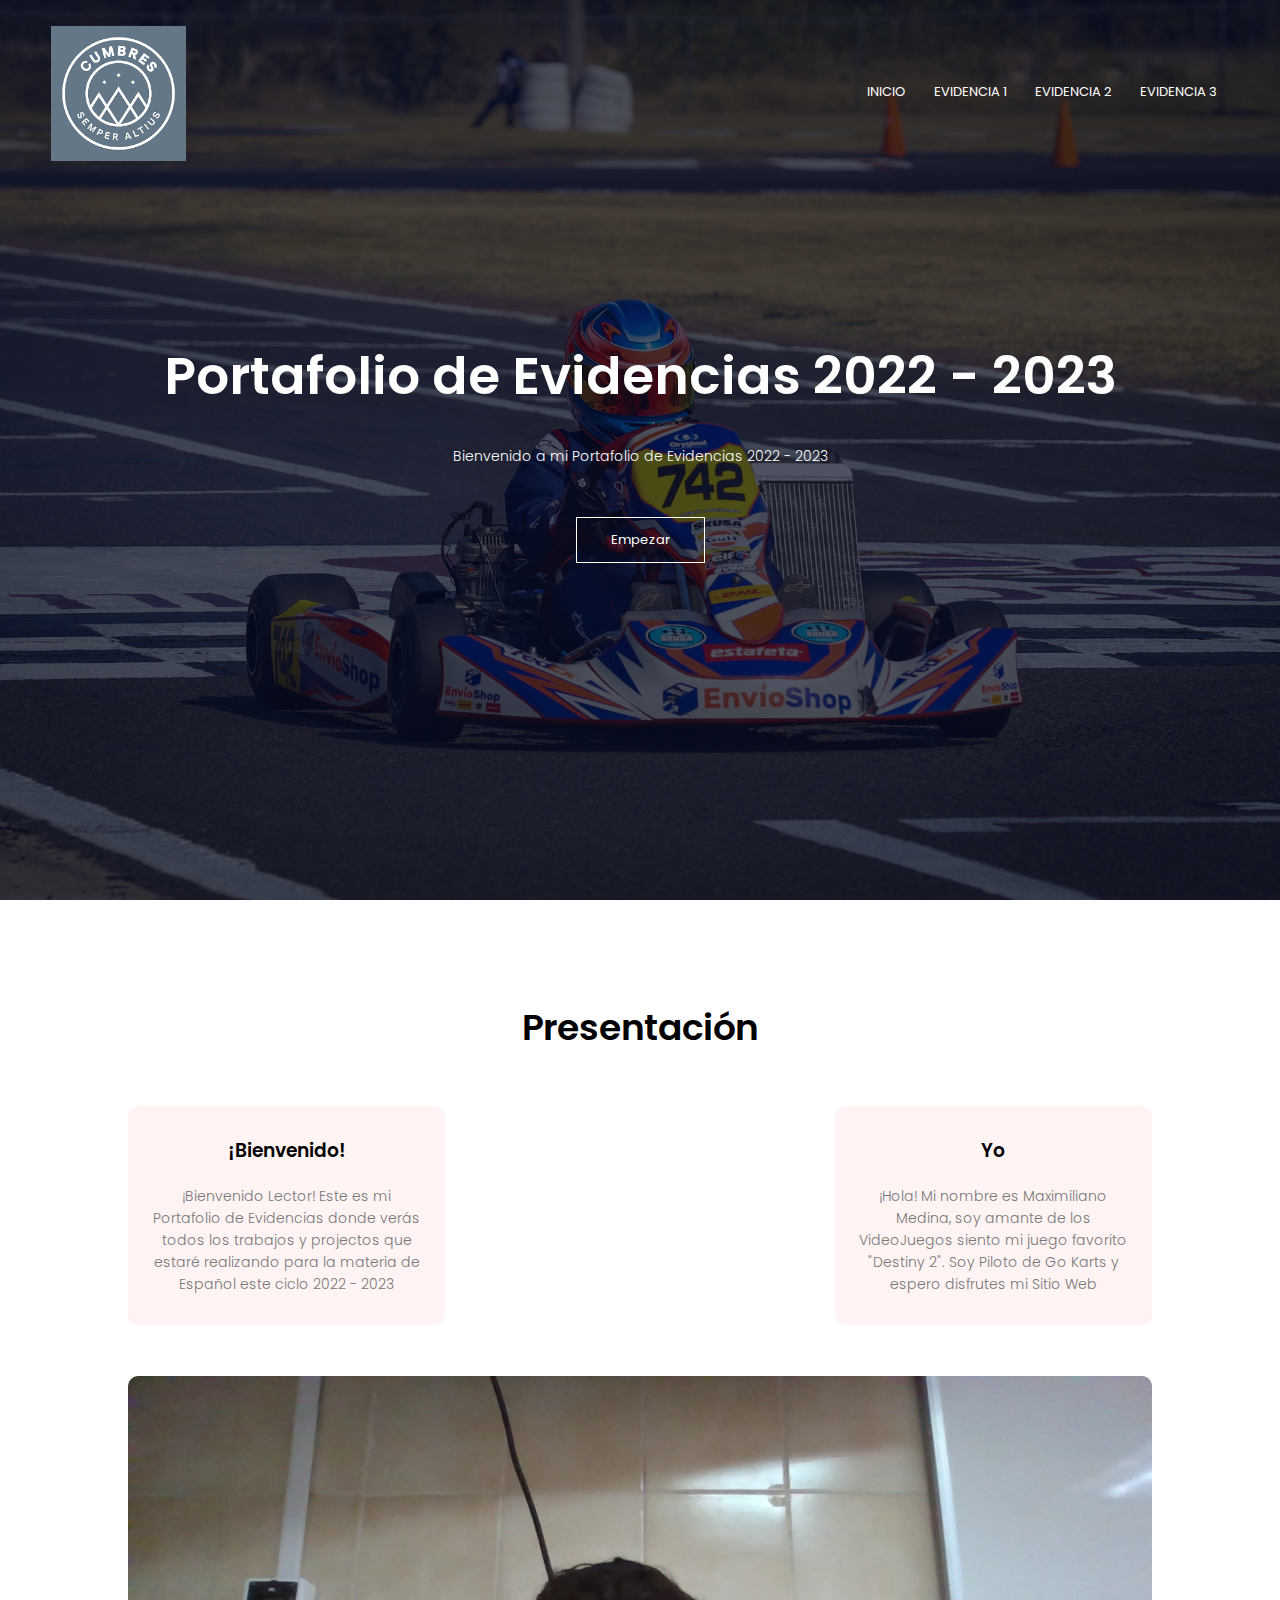
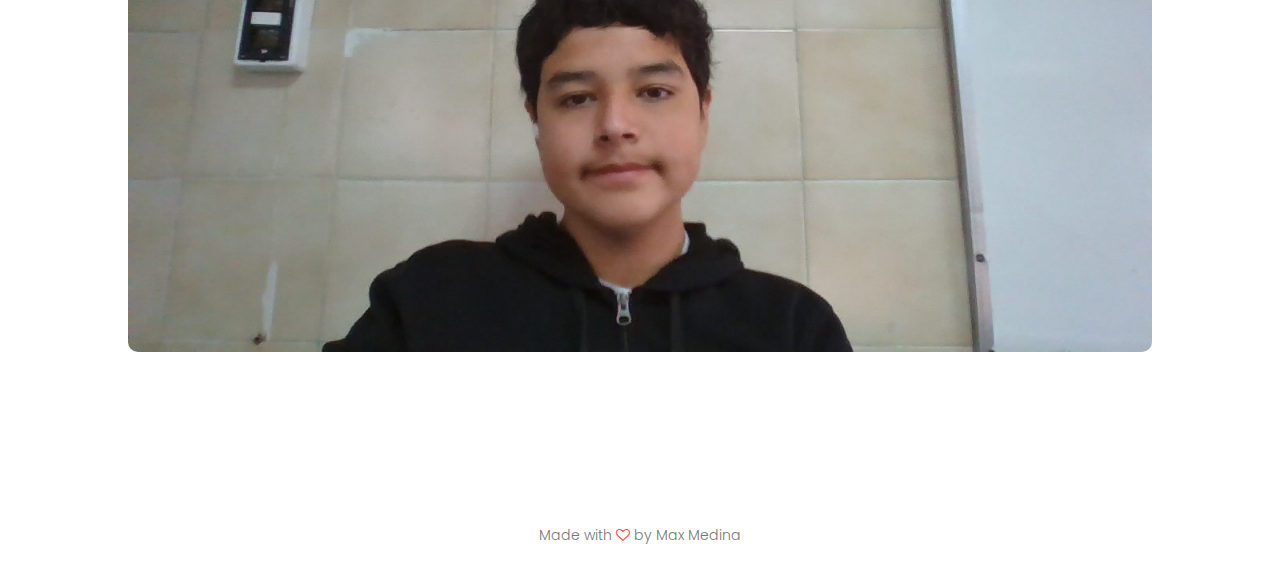
<file: index.html>
<html>
<head>
<meta name="viewport" content="width=device-width, initial-scale=1.0">
<title>Portafolio Evidencias</title>
<link rel="stylesheet" href="style.css">
<link href="https://fonts.googleapis.com/css?family=Poppins:100,200,300,400,600,700&display=swap" rel="stylesheet">
<link rel="stylesheet" href="https://stackpath.bootstrapcdn.com/font-awesome/4.7.0/css/font-awesome.min.css"> 
</head>
<body>
    <section class="header">
        
        <nav>
            <a href="index.html"><img src="logo.png" width="120px"></a>
            <div class="nav-links" id="navLinks">  
                <i class="fa fa-close" onclick="hideMenu()"></i>
                <ul>
                    <li><a href="index.html">INICIO</a></li>
                    <li><a href="evidencia1.html">EVIDENCIA 1</a></li>
                    <li><a href="evidencia2.html">EVIDENCIA 2</a></li>
                    <li><a href="evidencia3.html">EVIDENCIA 3</a></li>
                </ul>
            </div>
            <i class="fa fa-bars" onclick="showMenu()"></i>
        </nav>
        
        <div class="text-box">
            <h1>Portafolio de Evidencias 2022 - 2023</h1>
            <p>Bienvenido a mi Portafolio de Evidencias 2022 - 2023</p>
            <a href="evidencia1.html" class="hero-btn">Empezar</a>
        </div>
    </section>
    
<!---------- course ----------->
    
    <section class="course">
        <h1>Presentación</h1>
        <div class="row">
            <div class="course-col">
                <h3>¡Bienvenido!</h3>
                <p>¡Bienvenido Lector! Este es mi Portafolio de Evidencias donde verás todos los trabajos y projectos que estaré realizando para la materia de Español este ciclo 2022 - 2023</p>
            </div>
            <div class="course-col">
                <h3>Yo</h3>
                <p>¡Hola! Mi nombre es Maximiliano Medina, soy amante de los VideoJuegos siento mi juego favorito "Destiny 2". Soy Piloto de Go Karts y espero disfrutes mi Sitio Web</p>
            </div>
        </div>
        <div class="campus-col">
            <img src="newyork.png">
            <div class="layer">
                <h3>Yo</h3>
            </div>
        </div>
    </section>
    
<!---------- campus ---------->
    
    <section class="campus">
            <div class="row">
                
                
            </div>
    </section>
    
<!---------- Facilities ---------->
    
    
 
<!-------- footer ---------->

<section class="footer">
        <a href="#" class="footer-link"><p>Made with <i class="fa fa-heart-o"></i> by Max Medina</p></a>
</section>    
  
  
<!----JavaScript for toggle menu---->
<script>
    var navLinks = document.getElementById("navLinks");

    function showMenu() {
        navLinks.style.right = "0";
    }

    function hideMenu() {
        navLinks.style.right = "-200px";
    }
</script> 
    
</body>
</html>
</file>
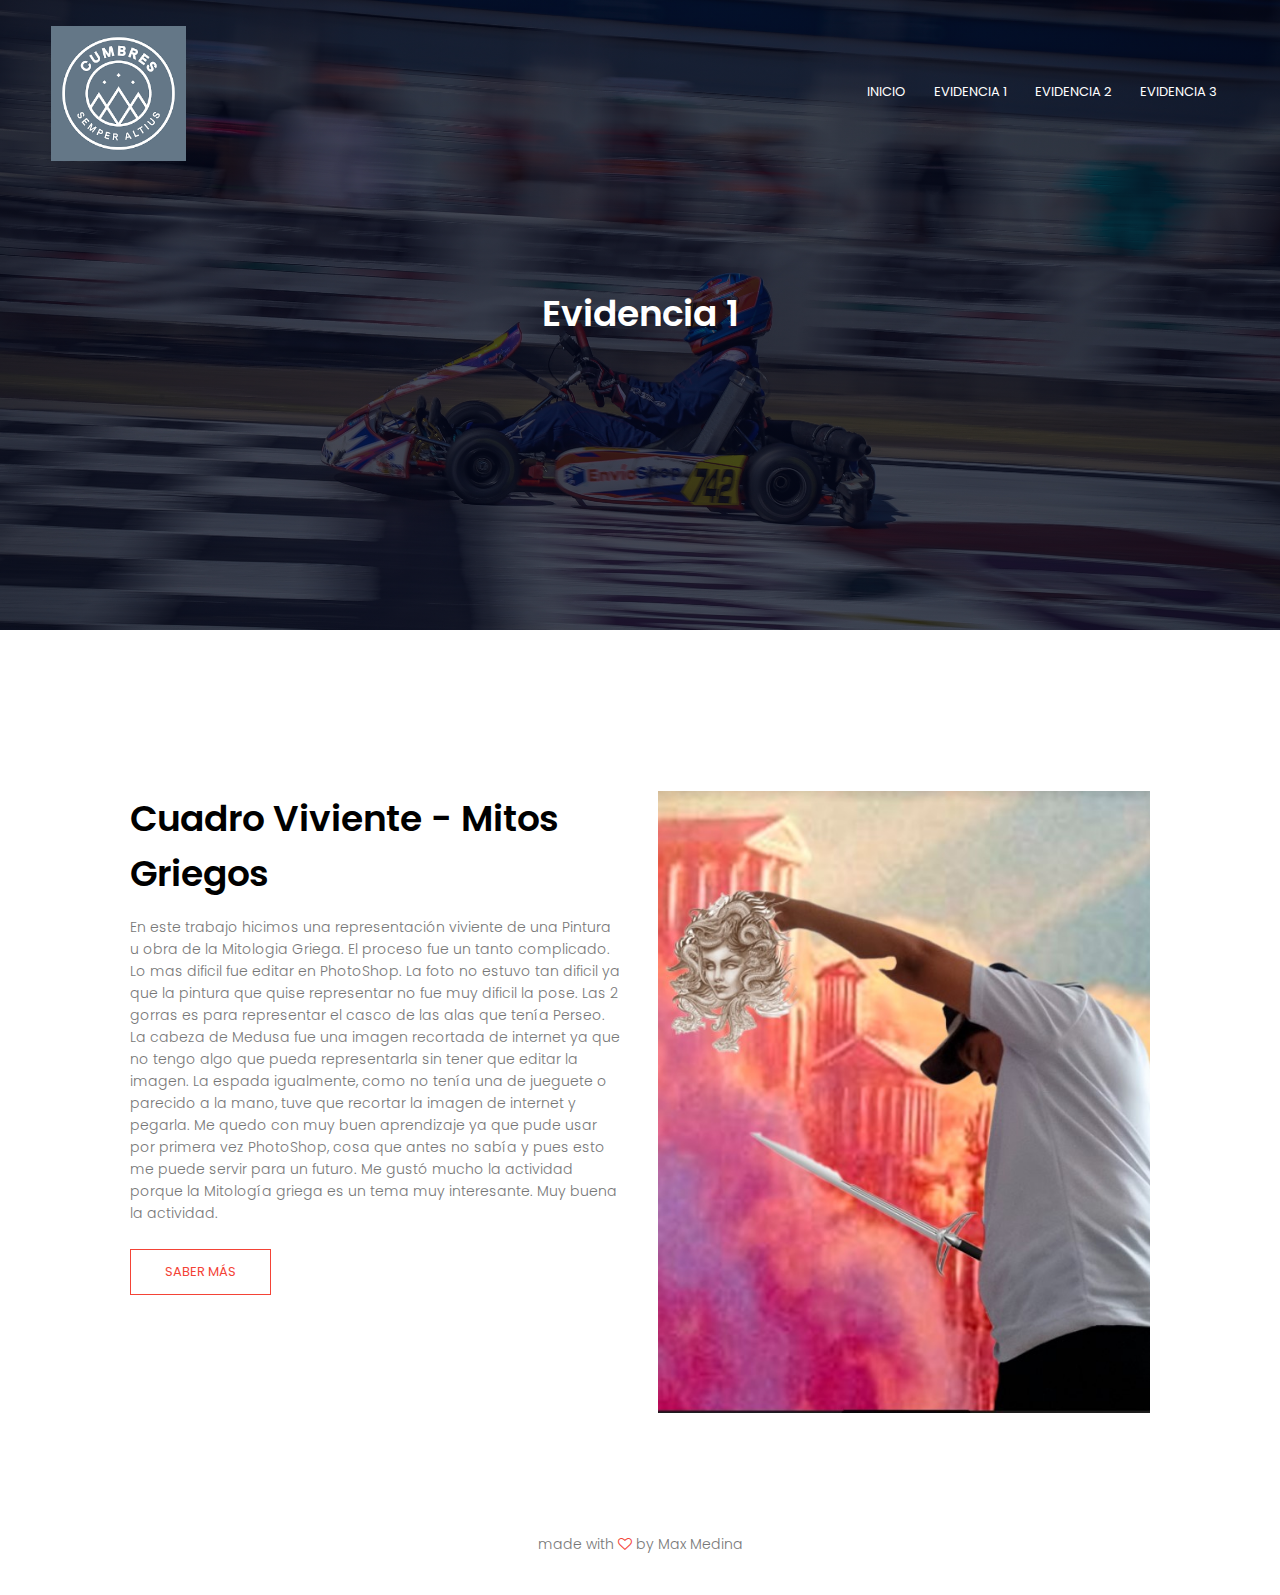
<file: evidencia1.html>
<html>
<head>
<meta name="viewport" content="width=device-width, initial-scale=1.0">
<title>Evidencia 1</title>
<link rel="stylesheet" href="style.css">
<link href="https://fonts.googleapis.com/css?family=Poppins:100,200,300,400,600,700&display=swap" rel="stylesheet">
<link rel="stylesheet" href="https://stackpath.bootstrapcdn.com/font-awesome/4.7.0/css/font-awesome.min.css"> 
</head>
<body>
    <section class="sub-header">
        <nav>
            <a href="index.html"><img src="logo.png"></a>
            <div class="nav-links" id="navLinks">  
                <i class="fa fa-close" onclick="hideMenu()"></i>
                <ul>
                    <li><a href="index.html">INICIO</a></li>
                    <li><a href="evidencia1.html">EVIDENCIA 1</a></li>
                    <li><a href="evidencia2.html">EVIDENCIA 2</a></li>
                    <li><a href="evidencia3.html">EVIDENCIA 3</a></li>
                </ul>
            </div>
            <i class="fa fa-bars" onclick="showMenu()"></i>
        </nav>   
            <h1>Evidencia 1</h1>
    </section>
    
    
<!------- about us content -------->
    
<section class="about-us">
    <div class="row">
        <div class="about-col">
            <h1>Cuadro Viviente - Mitos Griegos</h1>     
            <p>En este trabajo hicimos una representación viviente de una Pintura u obra de la Mitologia Griega. El proceso fue un tanto complicado. Lo mas dificil fue editar en PhotoShop. La foto no estuvo tan dificil ya que la pintura que quise representar no fue muy dificil la pose. Las 2 gorras es para representar el casco de las alas que tenía Perseo. La cabeza de Medusa fue una imagen recortada de internet ya que no tengo algo que pueda representarla sin tener que editar la imagen. La espada igualmente, como no tenía una de jueguete o parecido a la mano, tuve que recortar la imagen de internet y pegarla. Me quedo con muy buen aprendizaje ya que pude usar por primera vez PhotoShop, cosa que antes no sabía y pues esto me puede servir para un futuro. Me gustó mucho la actividad porque la Mitología griega es un tema muy interesante. Muy buena la actividad.</p>
            <a href="https://docs.google.com/document/d/12EGzapAAQkxNKQrqigSZy08039iS_46alBX0zl7Y7Qg/edit?usp=sharing" class="hero-btn red-btn" target="_blank">SABER MÁS</a>
        </div>
        <div class="about-col">
            <img src="about.jpg">
        </div>
    </div>    
</section>
    
<!-------- footer ---------->

<section class="footer">
        <p>made with <i class="fa fa-heart-o"></i> by Max Medina</p>
</section>    
  
  
<!----JavaScript for toggle menu---->
<script>
    var navLinks = document.getElementById("navLinks");
    
    function showMenu() {
        navLinks.style.right = "0";
    }

    function hideMenu() {
        navLinks.style.right = "200px";
        }

</script> 
    
</body>
</html>
</file>
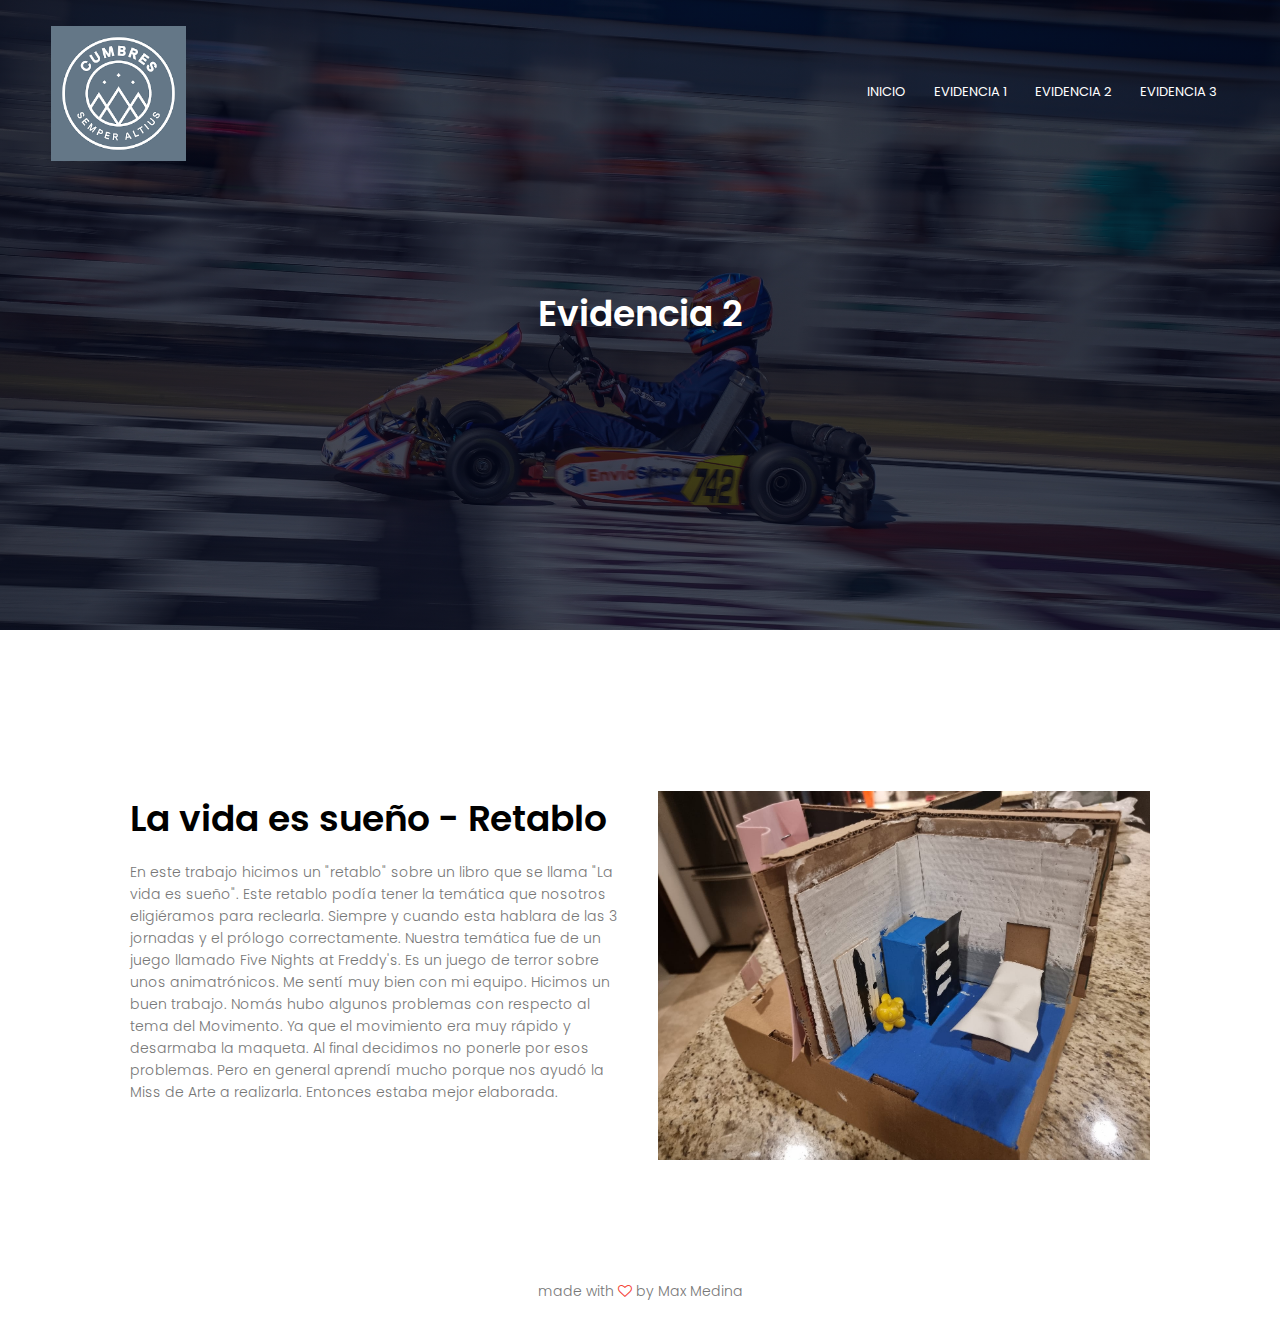
<file: evidencia2.html>
<html>
<head>
<meta name="viewport" content="width=device-width, initial-scale=1.0">
<title>Evidencia 2</title>
<link rel="stylesheet" href="style.css">
<link href="https://fonts.googleapis.com/css?family=Poppins:100,200,300,400,600,700&display=swap" rel="stylesheet">
<link rel="stylesheet" href="https://stackpath.bootstrapcdn.com/font-awesome/4.7.0/css/font-awesome.min.css"> 
</head>
<body>
    <section class="sub-header">
        <nav>
            <a href="index.html"><img src="logo.png"></a>
            <div class="nav-links" id="navLinks">  
                <i class="fa fa-close" onclick="hideMenu()"></i>
                <ul>
                    <li><a href="index.html">INICIO</a></li>
                    <li><a href="evidencia1.html">EVIDENCIA 1</a></li>
                    <li><a href="evidencia2.html">EVIDENCIA 2</a></li>
                    <li><a href="evidencia3.html">EVIDENCIA 3</a></li>
                </ul>
            </div>
            <i class="fa fa-bars" onclick="showMenu()"></i>
        </nav>
            <h1>Evidencia 2</h1>
    </section>
    
    
<!---------- course ----------->
<section class="about-us">
    <div class="row">
        <div class="about-col">
            <h1>La vida es sueño - Retablo</h1>     
            <p>En este trabajo hicimos un "retablo" sobre un libro que se llama "La vida es sueño". Este retablo podía tener la temática que nosotros eligiéramos para reclearla. Siempre y cuando esta hablara de las 3 jornadas y el prólogo correctamente. Nuestra temática fue de un juego llamado Five Nights at Freddy's. Es un juego de terror sobre unos animatrónicos. Me sentí muy bien con mi equipo. Hicimos un buen trabajo. Nomás hubo algunos problemas con respecto al tema del Movimento. Ya que el movimiento era muy rápido y desarmaba la maqueta. Al final decidimos no ponerle por esos problemas. Pero en general aprendí mucho porque nos ayudó la Miss de Arte a realizarla. Entonces estaba mejor elaborada.</p>
        </div>
        <div class="about-col">
            <img src="a8c6b941-b9b8-4f8a-b0d5-75d43de48376.jfif">
        </div>
    </div>    
</section>
    
<!-------- footer ---------->

<section class="footer">
        <p>made with <i class="fa fa-heart-o"></i> by Max Medina</p>
</section>    
  
  
<!----JavaScript for toggle menu---->
<script>
    var navLinks = document.getElementById("navLinks");

    function showMenu() {
        navLinks.style.right = "0";
    }

    function hideMenu() {
        navLinks.style.right = "-200px";
    }
</script>  
    
</body>
</html>
</file>
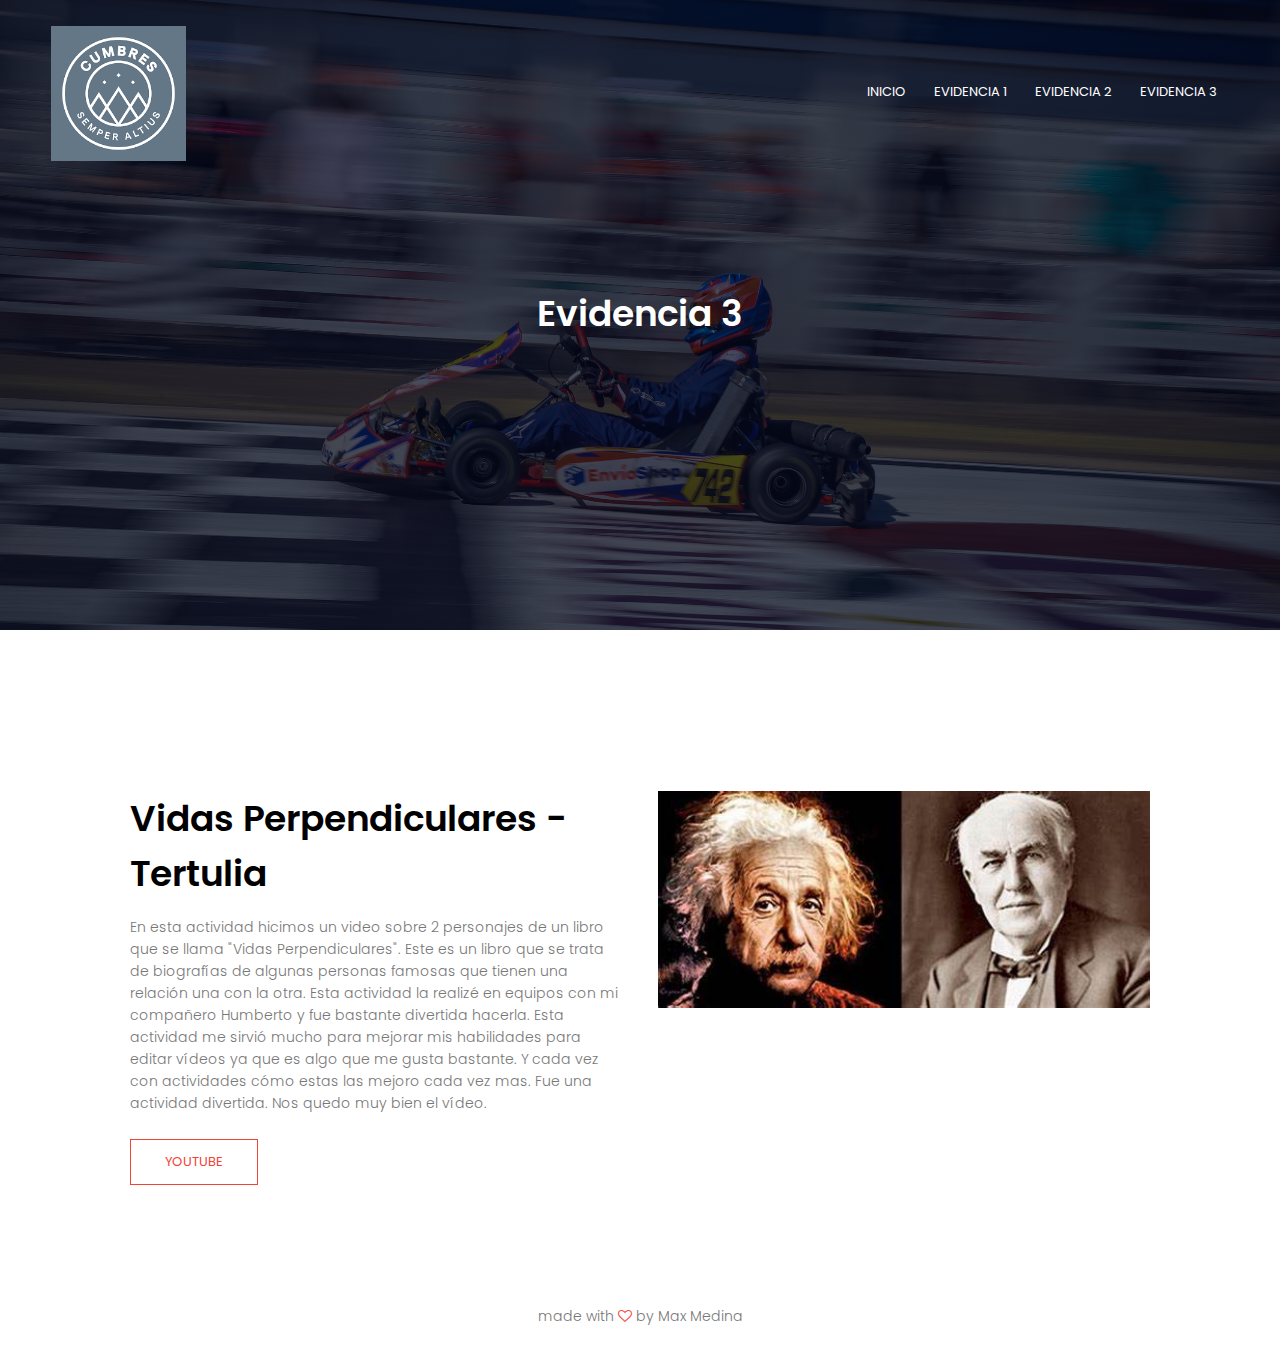
<file: evidencia3.html>
<html>
<head>
<meta name="viewport" content="width=device-width, initial-scale=1.0">
<title>Evidencia 3</title>
<link rel="stylesheet" href="style.css">
<link href="https://fonts.googleapis.com/css?family=Poppins:100,200,300,400,600,700&display=swap" rel="stylesheet">
<link rel="stylesheet" href="https://stackpath.bootstrapcdn.com/font-awesome/4.7.0/css/font-awesome.min.css"> 
</head>
<body>
    <section class="sub-header">
        <nav>
            <a href="index.html"><img src="logo.png"></a>
            <div class="nav-links" id="navLinks">  
                <i class="fa fa-close" onclick="hideMenu()"></i>
                <ul>
                    <li><a href="index.html">INICIO</a></li>
                    <li><a href="evidencia1.html">EVIDENCIA 1</a></li>
                    <li><a href="evidencia2.html">EVIDENCIA 2</a></li>
                    <li><a href="evidencia3.html">EVIDENCIA 3</a></li>
                </ul>
            </div>
            <i class="fa fa-bars" onclick="showMenu()"></i>
        </nav>
            <h1>Evidencia 3</h1>
    </section>
    
<!---------- Blog Page Content ---------->
<section class="about-us">
    <div class="row">
        <div class="about-col">
            <h1>Vidas Perpendiculares - Tertulia</h1>     
            <p>En esta actividad hicimos un video sobre 2 personajes de un libro que se llama "Vidas Perpendiculares". Este es un libro que se trata de biografías de algunas personas famosas que tienen una relación una con la otra. Esta actividad la realizé en equipos con mi compañero Humberto y fue bastante divertida hacerla. Esta actividad me sirvió mucho para mejorar mis habilidades para editar vídeos ya que es algo que me gusta bastante. Y cada vez con actividades cómo estas las mejoro cada vez mas. Fue una actividad divertida. Nos quedo muy bien el vídeo.</p>
            <a href="https://youtu.be/2u1RN_N_rEw" class="hero-btn red-btn" target="_blank">YOUTUBE</a>
        </div>
        <div class="about-col">
            <img src="OIP (8).jpg">
        </div>
    </div>    
</section>
    
<!-------- footer ---------->

<section class="footer">
        <p>made with <i class="fa fa-heart-o"></i> by Max Medina</p>
</section>    
  
  
<!----JavaScript for toggle menu---->
<script>
    var navLinks = document.getElementById("navLinks");

    function showMenu() {
        navLinks.style.right = "0";
    }

    function hideMenu() {
        navLinks.style.right = "-200px";
    }
</script> 
    
</body>
</html>
</file>
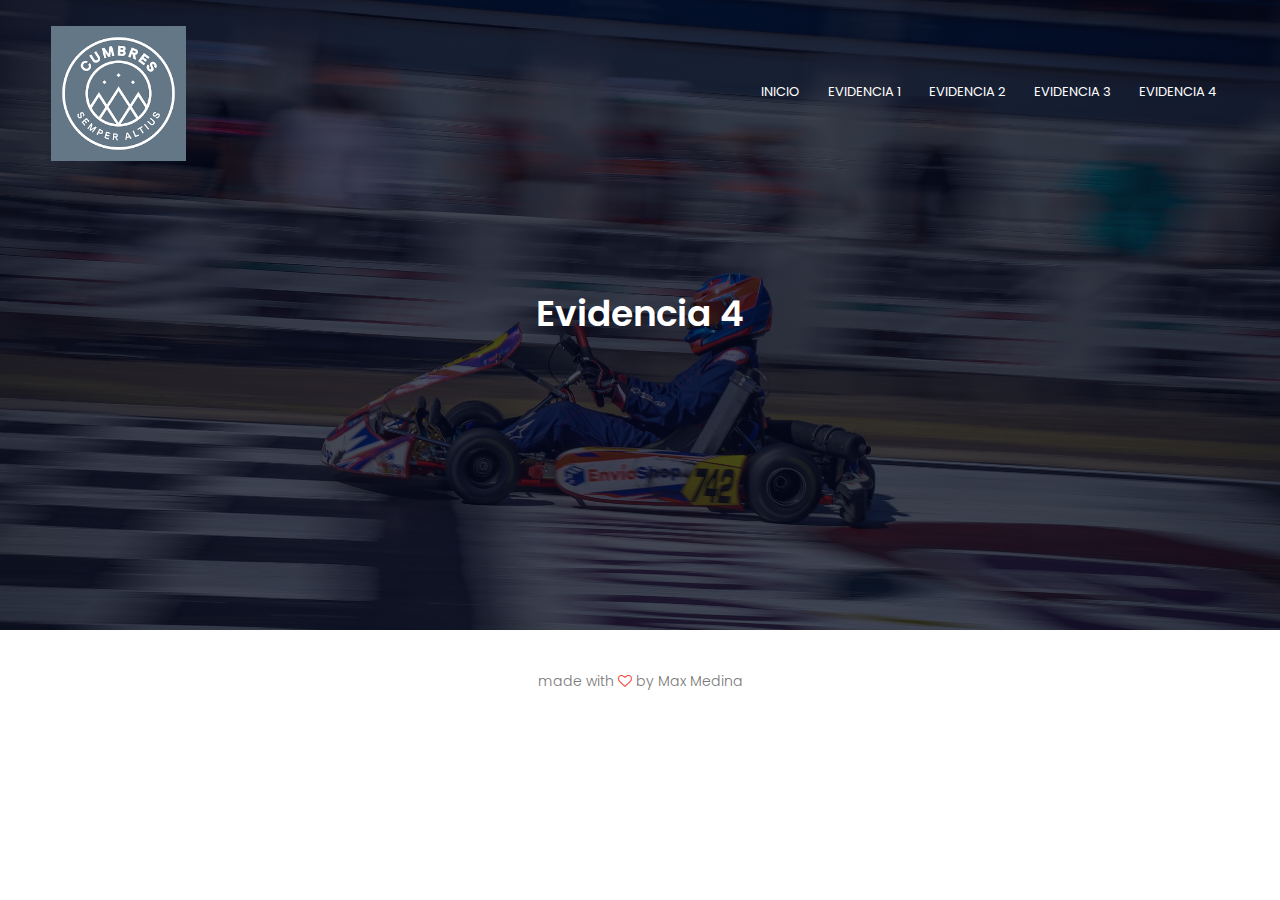
<file: evidencia4.html>
<html>
<head>
<meta name="viewport" content="width=device-width, initial-scale=1.0">
<title>Evidencia 4</title>
<link rel="stylesheet" href="style.css">
<link href="https://fonts.googleapis.com/css?family=Poppins:100,200,300,400,600,700&display=swap" rel="stylesheet">
<link rel="stylesheet" href="https://stackpath.bootstrapcdn.com/font-awesome/4.7.0/css/font-awesome.min.css"> 
</head>
<body>
    <section class="sub-header">
        <nav>
            <a href="index.html"><img src="logo.png"></a>
            <div class="nav-links" id="navLinks">  
                <i class="fa fa-close" onclick="hideMenu()"></i>
                <ul>
                    <li><a href="index.html">INICIO</a></li>
                    <li><a href="evidencia1.html">EVIDENCIA 1</a></li>
                    <li><a href="evidencia2.html">EVIDENCIA 2</a></li>
                    <li><a href="evidencia3.html">EVIDENCIA 3</a></li>
                    <li><a href="evidencia4.html">EVIDENCIA 4</a></li>
                </ul>
            </div>
            <i class="fa fa-bars" onclick="showMenu()"></i>
        </nav>
            <h1>Evidencia 4</h1>
    </section>
    
    
<!------- Contact Us ------->

    
    
    
<!-------- footer ---------->

<section class="footer">
        <p>made with <i class="fa fa-heart-o"></i> by Max Medina</p>
</section>    
  
  
<!----JavaScript for toggle menu---->
<script>
    var navLinks = document.getElementById("navLinks");

    function showMenu() {
        navLinks.style.right = "0";
    }

    function hideMenu() {
        navLinks.style.right = "-200px";
    }
</script> 
    
</body>
</html>
</file>
<file: style.css>
*{
    margin: 0;
    padding: 0;
    font-family: 'Poppins', sans-serif;
}
.header{
    min-height: 100vh;
    width: 100%;
    background-image: linear-gradient(rgba(4,9,30,0.7),rgba(4,9,30,0.7)),url(IMG_8982.JPG);
    background-position: center;
    background-size: cover;
    position: relative;
    overflow: hidden;
}

nav{
    display: flex;
    padding: 2% 4%;
    justify-content: space-between;
    align-items: center;
}
nav img{
    width: 135px;
}
.nav-links{
    flex: 1;
    text-align: right;
}
.nav-links ul li{
    list-style: none;
    display: inline-block;
    padding: 8px 12px;
    position: relative;
}
.nav-links ul li a{
    color: #fff;
    text-decoration: none;
    font-size: 13px;
}
.nav-links ul li::after{
    content: '';
    width: 0%;
    height: 2px;
    background: #f44336;
    display: block;
    margin: auto;
    transition: .5s;    
}
.nav-links ul li:hover::after{
    width: 100%;
}
nav .fa{
    display: none;
}

.text-box{
    width: 80%;
    color: #fff;
    position: absolute;
    top: 50%;
    left: 50%;
    transform: translate(-50%, -50%);
    text-align: center;
}
.text-box h1{
    font-size: 52px;
}
.text-box p{
    margin: 20px 0 40px;
    font-size: 14px;
    color: #fff;
}
.hero-btn {
    display: inline-block;
    text-decoration: none;
    color: #fff;
    border: 1px solid #fff;
    padding: 12px 34px;
    font-size: 13px;
    background: transparent;
    position: relative;
    cursor: pointer;
    transition: 1s;
}

.hero-btn:hover{
    border: 1px solid #f44336;
    background: #f44336;
}


@media(max-width: 700px)
{
   .nav-links ul li
    {
        display: block;
    }
    .nav-links
    {
        position: absolute;
        background: #f44336;
        height: 100vh;
        width: 200px;
        top: 0;
        right: -200px;
        text-align: left;
        z-index: 2;
        transition: 0.5s;
    }
    .nav-links ul{
        padding: 30px;
    }
    nav .fa{
        display: block;
        color: #fff;
        margin: 10px;
        font-size: 22px;
        cursor: pointer; 
    }
    .text-box h1{
        font-size: 20px;
    }
}

/*---------- course --------*/

.course{
    width: 80%;
    margin: auto;
    text-align: center;
    padding-top: 100px;
}
h1{
    font-size: 36px;
    font-weight: 600;
}
p{
    color: #777;
    font-size: 14px;
    font-weight: 300;
    line-height: 22px;
    padding: 10px;
}
.row{
    margin-top: 5%;
    display: flex;
    justify-content: space-between;  
}
  
.course-col{
    flex-basis: 31%;
    background: #fff3f3;
    border-radius: 10px;
    margin-bottom: 5%;
    padding: 20px 12px;
    box-sizing: border-box;
    transition: .5s;
}
h3{
    text-align: center;
    font-weight: 600;
    margin: 10px 0;
}
.course-col:hover{
    box-shadow: 0 0 20px 0px rgba(0, 0, 0, 0.2);
}

@media (max-width:700px){
    .row{
        flex-direction: column;
    }
} 

/*---------------- campus ----------------*/

.campus{
    width: 80%;
    margin: auto;
    text-align: center;
    padding-top: 50px;
}
.campus-col{
    flex-basis: 32%;
    border-radius: 10px;
    margin-bottom: 30px;
    position: relative;
    overflow: hidden;
}
.campus-col img{
    width: 100%;
}

.layer{
    background: transparent;
    height: 100%;
    width: 100%;
    top: 0;
    left: 0;
    position: absolute;
    transition: .5s;
}
.layer:hover{
    background: rgba(226, 0, 0, 0.7);
}
.layer h3{
    width: 100%;
    font-weight: 500;
    color: #fff;
    font-size: 26px;
    bottom: 0;
    left: 50%;
    transform: translateX(-50%);
    position: absolute;
    opacity: 0;
    transition: .5s;
}
.layer:hover h3{
    bottom: 49%;
    opacity: 1;
}

/*-------------- Facilities ----------------*/

.facility{
    width: 80%;
    margin: auto;
    text-align: center;
    padding-top: 100px;
}
.facility-col{
    flex-basis: 31%;
    border-radius: 10px;
    margin-bottom: 5%;
    text-align: left;
}
.facility-col img{
    width: 100%;
    border-radius: 10px;
}
.facility-col p{
    padding: 0;
}
.facility-col h3{
    margin-top: 16px;
    margin-bottom: 15px;
    text-align: left;
}

/*---------------- testimonials ------------------*/

.testimonials{
    width: 80%;
    margin: auto;
    padding-top: 100px;
    text-align: center;
}

.testimonial-col{
    flex-basis: 44%;
    border-radius: 10px;
    margin-bottom: 5%;
    text-align: left;
    background: #fff3f3;
    padding: 25px;
    cursor: pointer;
    display: flex;
}
.testimonial-col img{
    height: 40px;
    margin-left: 5px;
    margin-right: 30px;
    border-radius: 50%;
}
.testimonial-col p{
    padding: 0;
}
.testimonial-col h3{
    margin-top: 15px;
    text-align: left;
}
.testimonial-col .fa{
    color: #f44336;
}

@media(max-width:700px){
    .testimonial-col img{
        margin-left: 0px;
        margin-right: 15px;
    }
}

/*-------- Call To Action ----------*/


.cta{
    margin: 100px auto;
    width: 80%;
    background-image: linear-gradient(rgba(0,0,0,0.7),rgba(0,0,0,0.7)),url(banner2.jpg);
    background-position: center;
    background-size: cover;
    border-radius: 10px;
    text-align: center;
    padding: 100px 0;
}
.cta h1{
    color: #fff;
    margin-bottom: 40px; 
    padding: 0; 
}

@media(max-width:700px){
    .cta h1{
        font-size: 24px;
    }
}

/*--------------Footer---------------*/

.footer{
    width: 100%;
    text-align: center;
    padding: 30px 0;
}
.footer h4{
    margin-bottom: 25px;
    margin-top: 20px;
    font-weight: 600;
}

.icons .fa{
    color: #f44336;
    margin: 0 13px;
    cursor: pointer;
    padding: 18px 0;
}
.fa-heart-o{
    color: #f44336;
}


/*--------------- About Us Page --------------*/


.sub-header{
    height: 70vh;
    width: 100%;
    background-image: linear-gradient(rgba(4,9,30,0.7),rgba(4,9,30,0.7)),url(IMG_1954\ \(1\).JPG);
    background-position: center;
    background-size: cover;
    text-align: center;
    color: #fff;
}
.sub-header h1{
    margin-top: 100px;
}
.about-us{
    width: 80%;
    margin: auto;
    padding-top: 80px;
    padding-bottom: 50px;
}

.about-col{
    flex-basis: 48%;
    padding: 30px 2px;
}
.about-col h1{
    padding-top: 0;
}
.about-col p{
    padding: 15px 0 25px;
}

.hero-btn.red-btn{
    border: 1px solid #f44336;
    background: transparent;
    color: #f44336;
}
.hero-btn.red-btn:hover{
    border: 1px solid #f44336;
    background: #f44336;
    color: #fff;
}
.hero-btn.red-btn::after{
    background: #f44336;
}
.hero-btn.red-btn::before{
    background: #f44336;
}
.content-image{
    flex-basis: 50%;
}
.about-col img{
    width: 100%;
}

/*---------- Blog Page -------------*/

.blog-content{
    width: 80%;
    margin: auto;
    padding: 60px 0;
}
.blog-left{
    flex-basis: 65%;
}
.blog-right{
    flex-basis: 32%;
}
.blog-left img{
    width: 100%;
}
.blog-left h2{
    color: #222;
    font-weight: 600;
    margin: 30px 0;
}
.blog-left p{
    color: #999;
    padding: 0;
}

.blog-right h3{
    background: #f44336;
    color: #fff;
    padding: 7px 0;
    font-size: 16px;
    margin-bottom: 20px;
}
.blog-right div{
    display: flex;
    align-items: center;
    justify-content: space-between;
    color: #555;
    padding: 8px;
    box-sizing: border-box;
}

.comment-box{
    border: 1px solid #ccc;
    margin: 50px 0;
    padding: 10px 20px;
}

.comment-box h3{
    text-align: left;
}
.comment-form input, .comment-form textarea{
    width: 100%;
    padding: 10px;
    margin: 15px 0;
    box-sizing: border-box;
    border: none;
    outline: none;
    background: #f0f0f0;
}
.comment-form button{
    margin: 10px 0;
}


@media (max-width:700px){
    .sub-header h1{
        font-size: 24px;
    }
} 


/*------- Contact Us Page ------------*/

.location{
    width: 80%;
    margin: auto;
    padding: 80px 0;
}
.location iframe{
    width: 100%;
}

.contact-us{
    width: 80%;
    margin: auto;
}
.contact-col{
    flex-basis: 48%;
    margin-bottom: 30px;
}

.contact-col div{
    display: flex;
    align-items: center;
    margin-bottom: 40px;
}

.contact-col div .fa{
    font-size: 28px;
    color: #f44336;
    margin: 10px;
    margin-right: 30px;
}
    
.contact-col div p{
    padding: 0;
}
.contact-col div h5{
    font-size: 20px;
    margin-bottom: 5px;
    color: #555;
    font-weight: 400;
    
}
.contact-col input, .contact-col textarea{
    width: 100%;
    padding: 15px;
    margin-bottom: 17px;
    outline: none;
    border: 1px solid #ccc;
}

.footer-link{
    text-decoration: none;
    color: #777;
}
</file>
